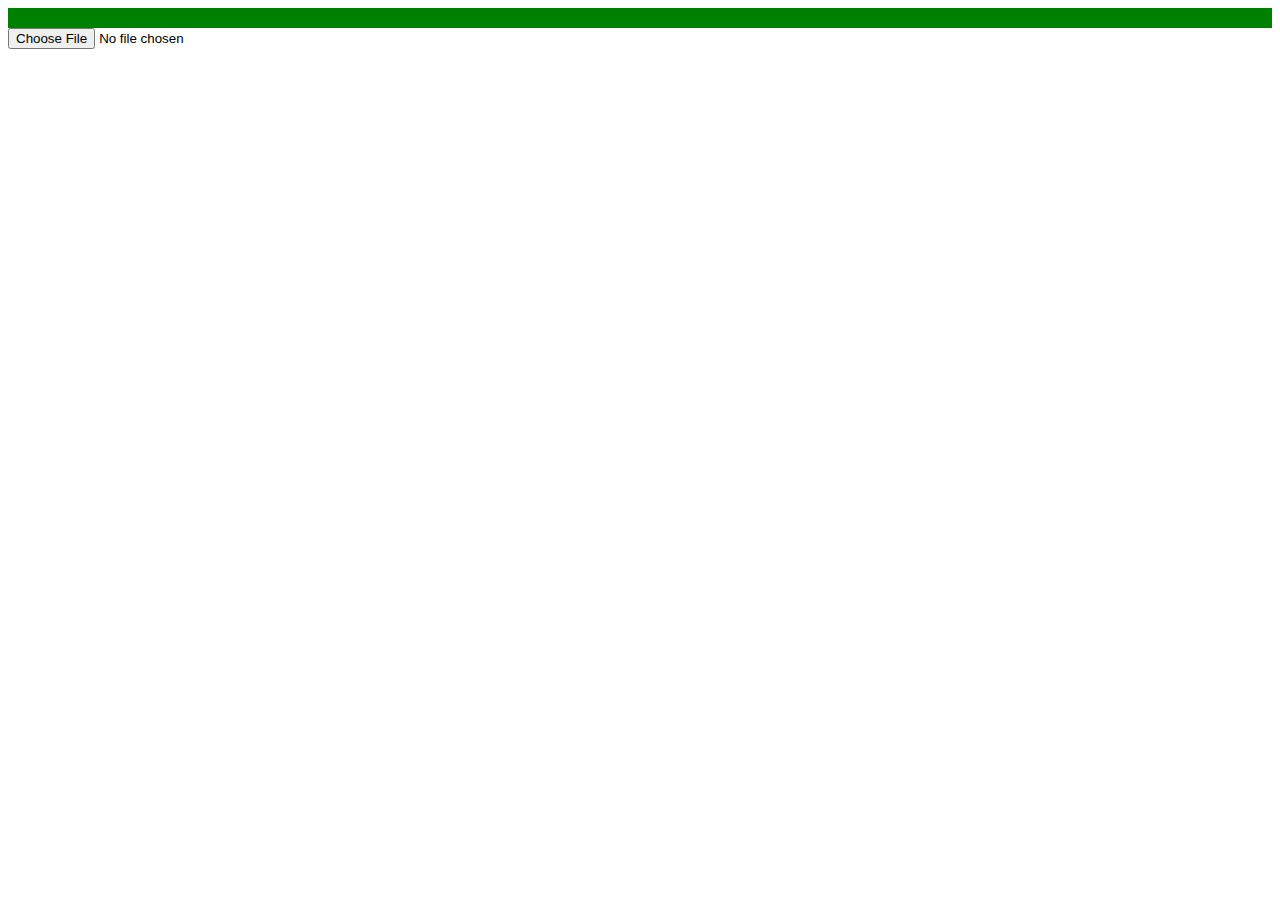
<file: Chapter 08/index.html>
<!DOCTYPE html>
<html lang="en">
<head>
    <meta charset="UTF-8">
    <meta name="viewport" content="width=device-width, initial-scale=1.0">
    <title>Offline Note-taking App</title>
    <link rel="stylesheet" href="style.css">
</head>
<body>
    <div id="connectivityStatus"></div>
    <input type="file" accept="image/*" capture="camera" id="cameraInput">
    <script src="service-worker.js"></script>
    <script src="db.js"></script>
    <script src="app.js"></script>
    <script src="push.js"></script>
</body>
</html>
</file>
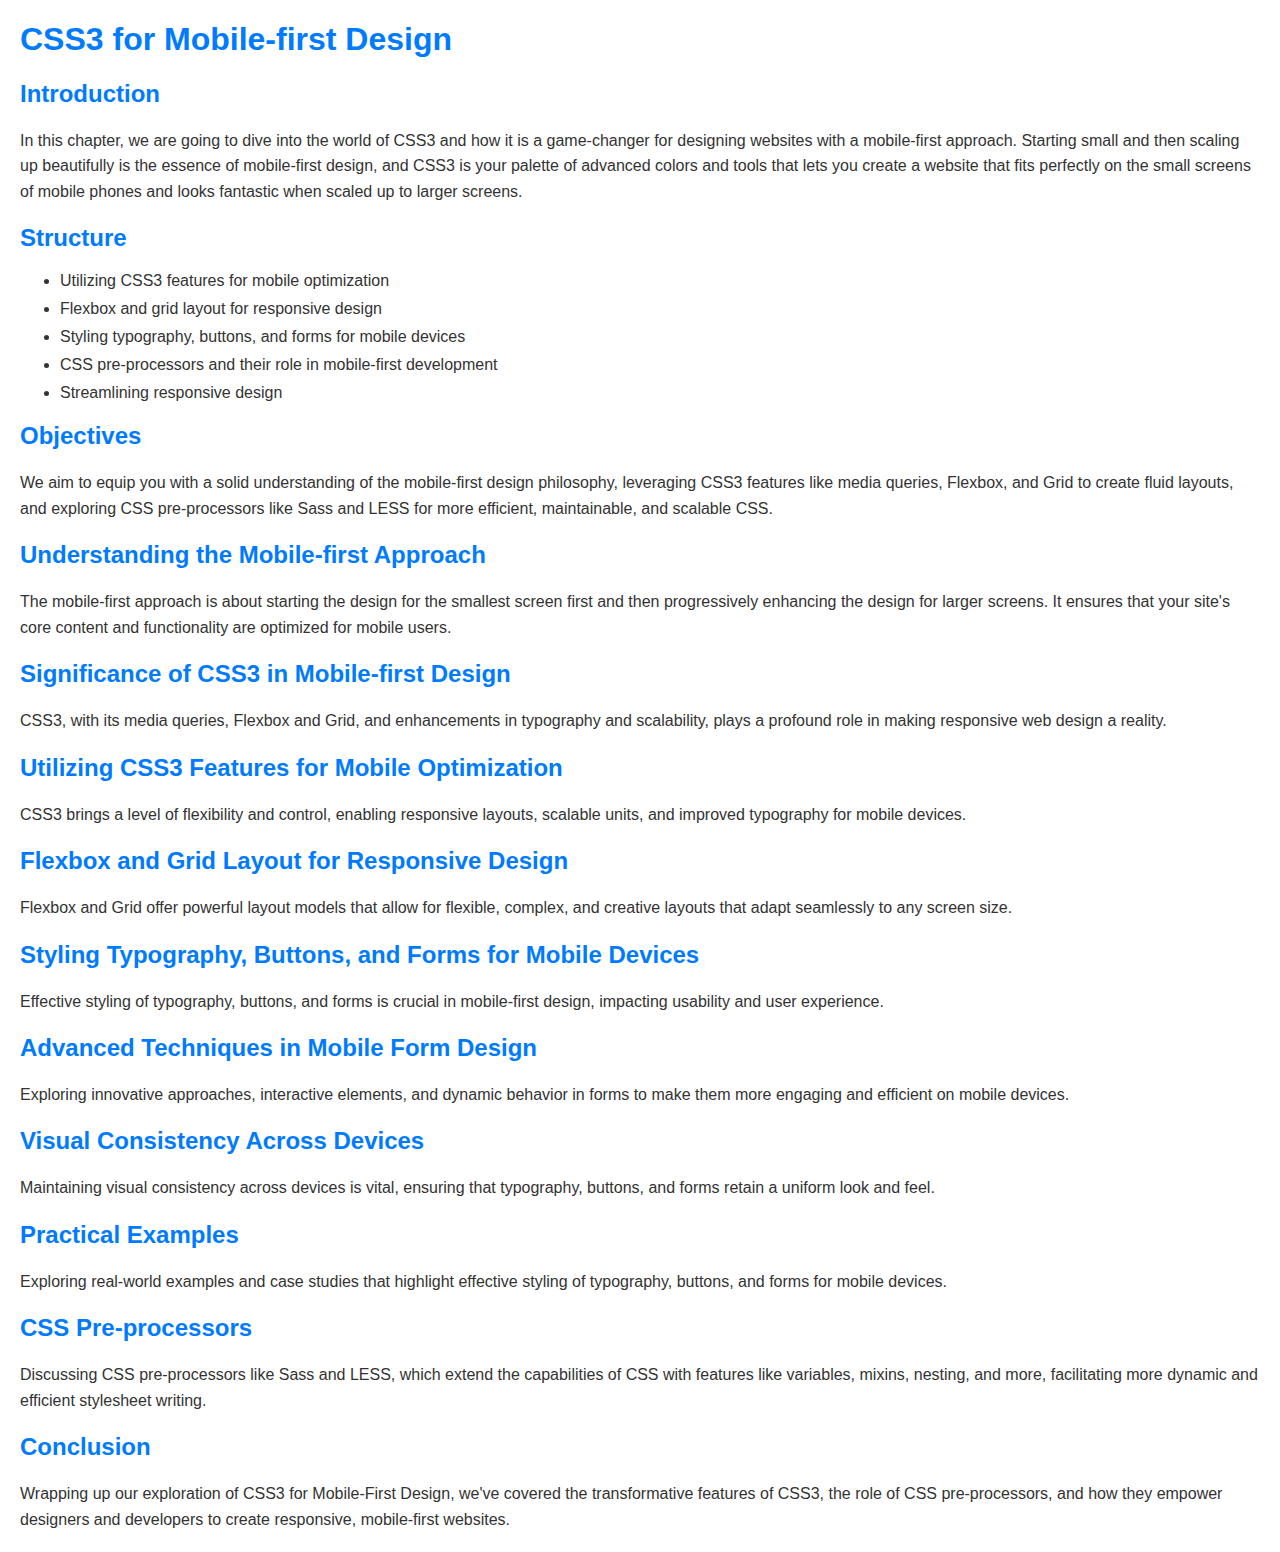
<file: Chapter 03/index_chapter_3.html>
<!DOCTYPE html>
<html lang="en">
<head>
    <meta charset="UTF-8">
    <meta name="viewport" content="width=device-width, initial-scale=1.0">
    <title>CSS3 for Mobile-first Design</title>
    <link rel="stylesheet" href="style_chapter_3.css">
</head>
<body>

<h1>CSS3 for Mobile-first Design</h1>

<h2>Introduction</h2>
<p>In this chapter, we are going to dive into the world of CSS3 and how it is a game-changer for designing websites with a mobile-first approach. Starting small and then scaling up beautifully is the essence of mobile-first design, and CSS3 is your palette of advanced colors and tools that lets you create a website that fits perfectly on the small screens of mobile phones and looks fantastic when scaled up to larger screens.</p>

<h2>Structure</h2>
<ul>
    <li>Utilizing CSS3 features for mobile optimization</li>
    <li>Flexbox and grid layout for responsive design</li>
    <li>Styling typography, buttons, and forms for mobile devices</li>
    <li>CSS pre-processors and their role in mobile-first development</li>
    <li>Streamlining responsive design</li>
</ul>

<h2>Objectives</h2>
<p>We aim to equip you with a solid understanding of the mobile-first design philosophy, leveraging CSS3 features like media queries, Flexbox, and Grid to create fluid layouts, and exploring CSS pre-processors like Sass and LESS for more efficient, maintainable, and scalable CSS.</p>

<h2>Understanding the Mobile-first Approach</h2>
<p>The mobile-first approach is about starting the design for the smallest screen first and then progressively enhancing the design for larger screens. It ensures that your site's core content and functionality are optimized for mobile users.</p>

<h2>Significance of CSS3 in Mobile-first Design</h2>
<p>CSS3, with its media queries, Flexbox and Grid, and enhancements in typography and scalability, plays a profound role in making responsive web design a reality.</p>

<h2>Utilizing CSS3 Features for Mobile Optimization</h2>
<p>CSS3 brings a level of flexibility and control, enabling responsive layouts, scalable units, and improved typography for mobile devices.</p>

<h2>Flexbox and Grid Layout for Responsive Design</h2>
<p>Flexbox and Grid offer powerful layout models that allow for flexible, complex, and creative layouts that adapt seamlessly to any screen size.</p>

<h2>Styling Typography, Buttons, and Forms for Mobile Devices</h2>
<p>Effective styling of typography, buttons, and forms is crucial in mobile-first design, impacting usability and user experience.</p>

<h2>Advanced Techniques in Mobile Form Design</h2>
<p>Exploring innovative approaches, interactive elements, and dynamic behavior in forms to make them more engaging and efficient on mobile devices.</p>

<h2>Visual Consistency Across Devices</h2>
<p>Maintaining visual consistency across devices is vital, ensuring that typography, buttons, and forms retain a uniform look and feel.</p>

<h2>Practical Examples</h2>
<p>Exploring real-world examples and case studies that highlight effective styling of typography, buttons, and forms for mobile devices.</p>

<h2>CSS Pre-processors</h2>
<p>Discussing CSS pre-processors like Sass and LESS, which extend the capabilities of CSS with features like variables, mixins, nesting, and more, facilitating more dynamic and efficient stylesheet writing.</p>

<h2>Conclusion</h2>
<p>Wrapping up our exploration of CSS3 for Mobile-First Design, we've covered the transformative features of CSS3, the role of CSS pre-processors, and how they empower designers and developers to create responsive, mobile-first websites.</p>

</body>
</html>
</file>
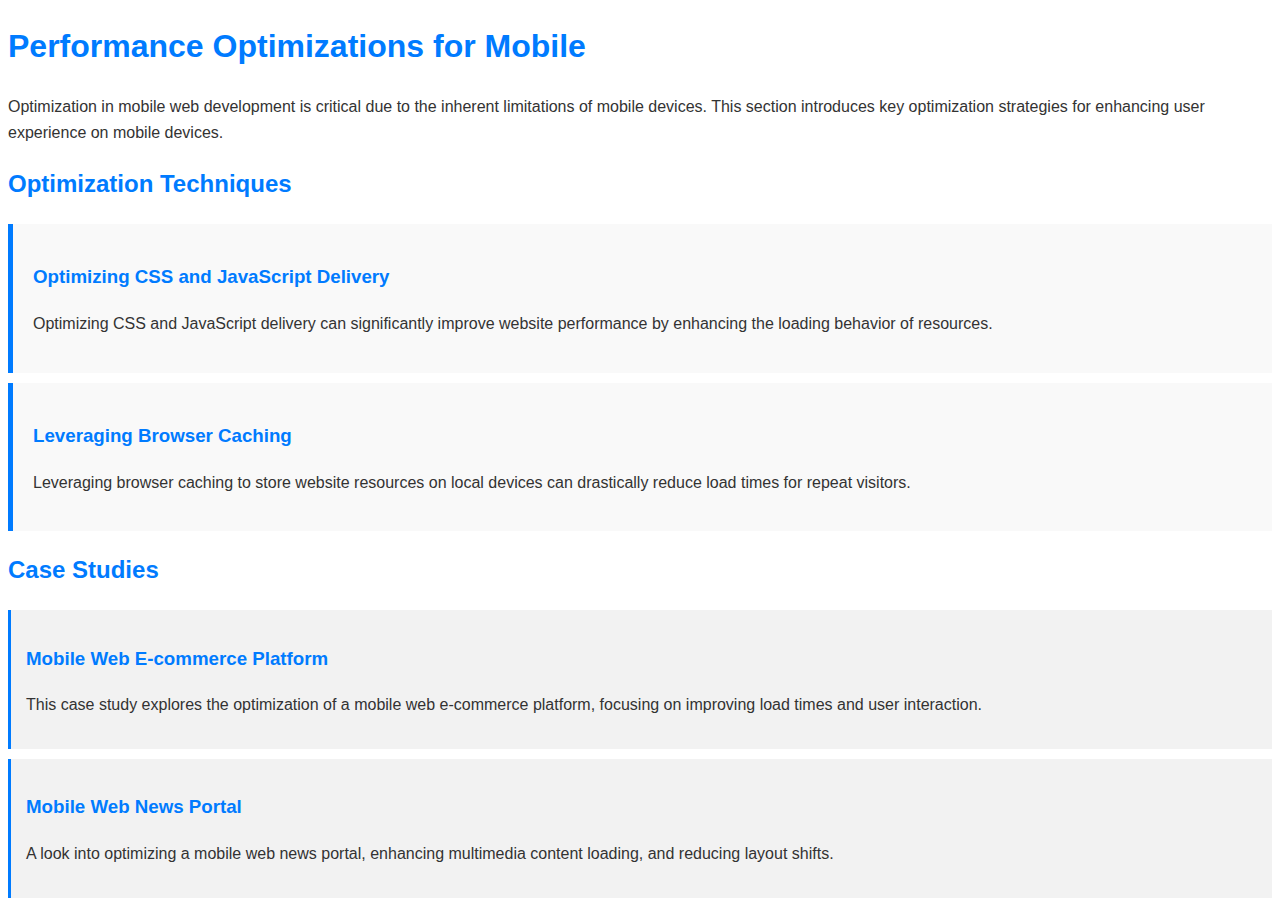
<file: Chapter 04/chapter_4_performance_optimizations.html>
<!DOCTYPE html>
<html lang="en">
<head>
    <meta charset="UTF-8">
    <meta name="viewport" content="width=device-width, initial-scale=1.0">
    <title>Performance Optimizations for Mobile</title>
    <link rel="stylesheet" href="chapter_4_styles.css">
</head>
<body>
    <!-- Introduction section -->
    <section id="introduction">
        <h1>Performance Optimizations for Mobile</h1>
        <p>Optimization in mobile web development is critical due to the inherent limitations of mobile devices. This section introduces key optimization strategies for enhancing user experience on mobile devices.</p>
    </section>

    <!-- Optimization Techniques section -->
    <section id="optimization-techniques">
        <h2>Optimization Techniques</h2>
        <!-- Optimizing CSS and JS Delivery -->
        <article id="optimize-css-js">
            <h3>Optimizing CSS and JavaScript Delivery</h3>
            <p>Optimizing CSS and JavaScript delivery can significantly improve website performance by enhancing the loading behavior of resources.</p>
        </article>
        <!-- Leveraging Browser Caching -->
        <article id="browser-caching">
            <h3>Leveraging Browser Caching</h3>
            <p>Leveraging browser caching to store website resources on local devices can drastically reduce load times for repeat visitors.</p>
        </article>
    </section>

    <!-- Case Studies section -->
    <section id="case-studies">
        <h2>Case Studies</h2>
        <article id="case-study-1">
            <h3>Mobile Web E-commerce Platform</h3>
            <p>This case study explores the optimization of a mobile web e-commerce platform, focusing on improving load times and user interaction.</p>
        </article>
        <article id="case-study-2">
            <h3>Mobile Web News Portal</h3>
            <p>A look into optimizing a mobile web news portal, enhancing multimedia content loading, and reducing layout shifts.</p>
        </article>
    </section>

    <script src="chapter_4_script.js"></script>
</body>
</html>
</file>
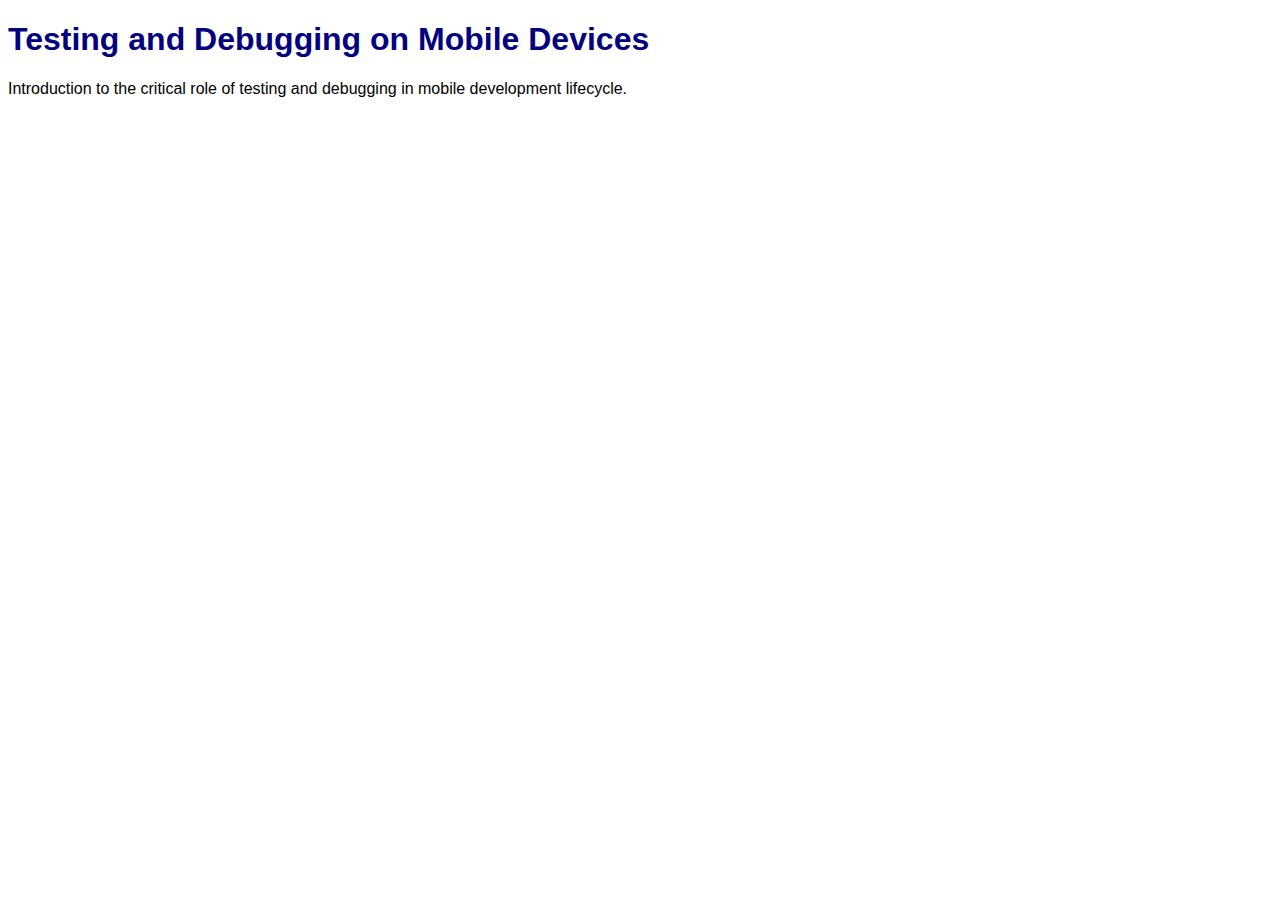
<file: Chapter 05/chapter_5_testing_debugging.html>
<!DOCTYPE html>
<html lang="en">
<head>
    <meta charset="UTF-8">
    <meta name="viewport" content="width=device-width, initial-scale=1.0">
    <title>Chapter 5: Testing and Debugging on Mobile Devices</title>
    <link rel="stylesheet" href="chapter_5_styles.css">
</head>
<body>
    <h1>Testing and Debugging on Mobile Devices</h1>
    <p>Introduction to the critical role of testing and debugging in mobile development lifecycle.</p>
    <!-- Other HTML content related to chapter 5 -->
    <script src="chapter_5_script.js"></script>
</body>
</html>
</file>
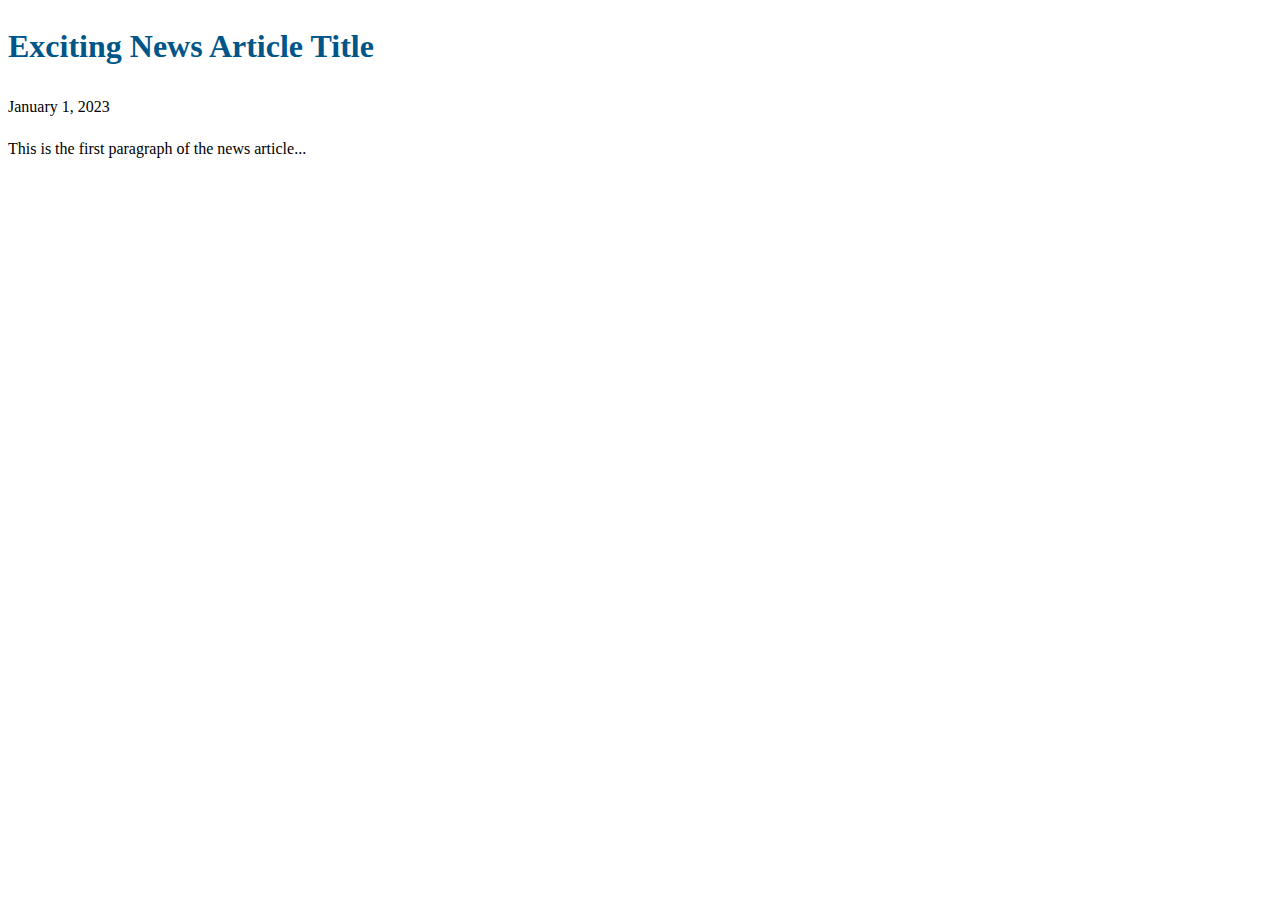
<file: Chapter 07/amp_example.html>
<!DOCTYPE html>
<html amp lang="en">
<head>
    <meta charset="utf-8">
    <script async src="https://cdn.ampproject.org/v0.js"></script>
    <title>News Article Title</title>
    <link rel="canonical" href="http://example.com/regular-html-version.html"/>
    <meta name="viewport" content="width=device-width,minimum-scale=1,initial-scale=1">
    <style amp-boilerplate>
        body{-webkit-animation:-amp-start 8s steps(1,end) 0s 1 normal both;-moz-animation:-amp-start 8s steps(1,end) 0s 1 normal both;-ms-animation:-amp-start 8s steps(1,end) 0s 1 normal both;animation:-amp-start 8s steps(1,end) 0s 1 normal both}@-webkit-keyframes -amp-start{from{visibility:hidden}to{visibility:visible}}@-moz-keyframes -amp-start{from{visibility:hidden}to{visibility:visible}}@-ms-keyframes -amp-start{from{visibility:hidden}to{visibility:visible}}@-o-keyframes -amp-start{from{visibility:hidden}to{visibility:visible}}@keyframes -amp-start{from{visibility:hidden}to{visibility:visible}}
    </style>
    <noscript><style amp-boilerplate>body{-webkit-animation:none;-moz-animation:none;-ms-animation:none;animation:none}</style></noscript>
    <style amp-custom>
        /* Custom Styles Here */
        article {
            font-family: 'Georgia', serif;
            line-height: 1.6;
        }
        h1 {
            color: #005689;
        }
    </style>
</head>
<body>
    <article>
        <header>
            <h1>Exciting News Article Title</h1>
            <p><time datetime="2023-01-01">January 1, 2023</time></p>
        </header>
        <p>This is the first paragraph of the news article...</p>
        <amp-img src="path-to-your-image.jpg" width="800" height="600" alt="A descriptive image alternative text" layout="responsive"></amp-img>
        <amp-video controls width="480" height="270" layout="responsive">
            <source src="path-to-your-video.mp4" type="video/mp4">
        </amp-video>
        <!-- More content -->
    </article>
</body>
</html>
</file>
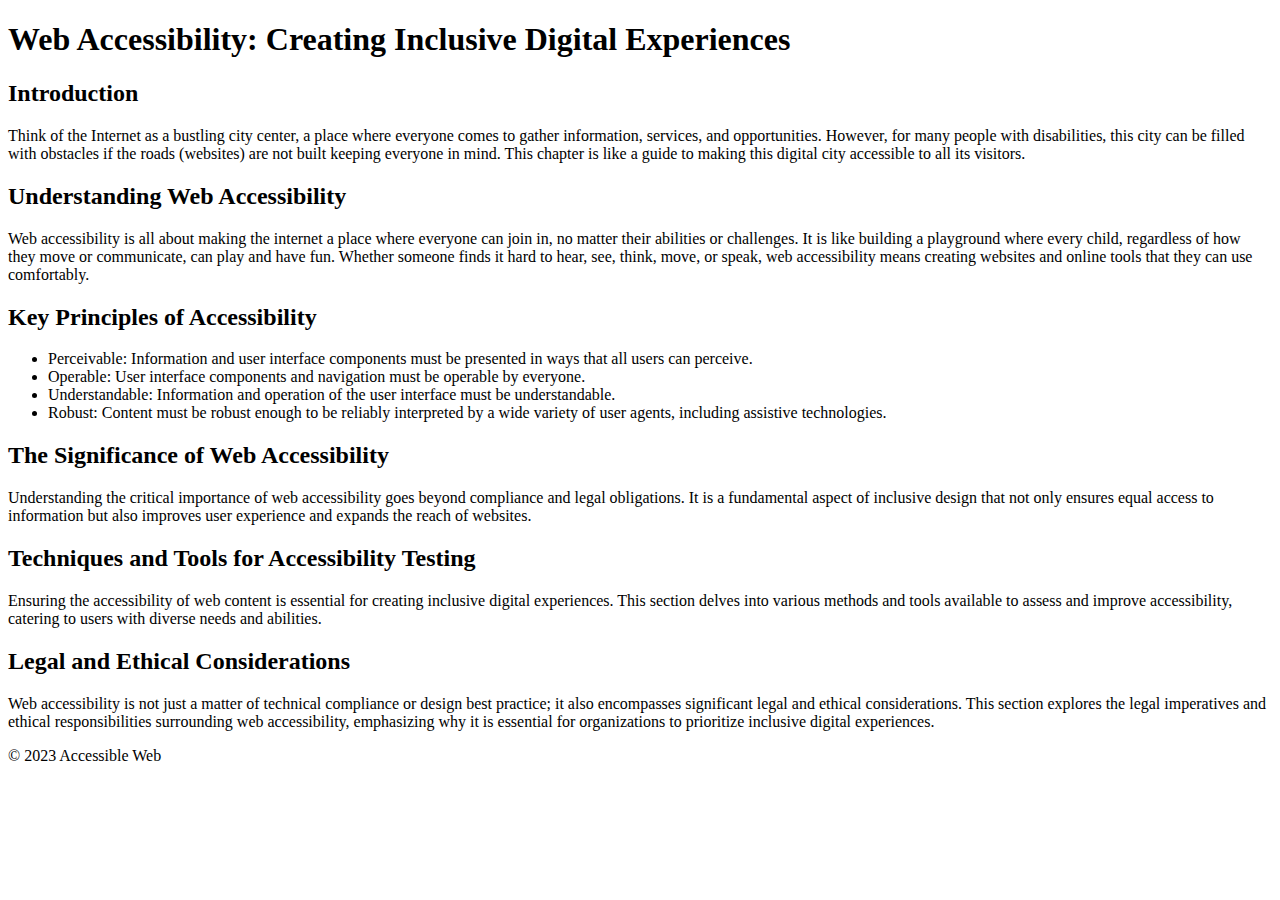
<file: Chapter 09/index_chapter_9.html>
<!DOCTYPE html>
<html lang="en">
<head>
    <meta charset="UTF-8">
    <meta name="viewport" content="width=device-width, initial-scale=1.0">
    <title>Web Accessibility: Creating Inclusive Digital Experiences</title>
</head>
<body>
    <header>
        <h1>Web Accessibility: Creating Inclusive Digital Experiences</h1>
    </header>
    <main>
        <section>
            <h2>Introduction</h2>
            <p>Think of the Internet as a bustling city center, a place where everyone comes to gather information, services, and opportunities. However, for many people with disabilities, this city can be filled with obstacles if the roads (websites) are not built keeping everyone in mind. This chapter is like a guide to making this digital city accessible to all its visitors.</p>
        </section>
        <section>
            <h2>Understanding Web Accessibility</h2>
            <p>Web accessibility is all about making the internet a place where everyone can join in, no matter their abilities or challenges. It is like building a playground where every child, regardless of how they move or communicate, can play and have fun. Whether someone finds it hard to hear, see, think, move, or speak, web accessibility means creating websites and online tools that they can use comfortably.</p>
        </section>
        <section>
            <h2>Key Principles of Accessibility</h2>
            <ul>
                <li>Perceivable: Information and user interface components must be presented in ways that all users can perceive.</li>
                <li>Operable: User interface components and navigation must be operable by everyone.</li>
                <li>Understandable: Information and operation of the user interface must be understandable.</li>
                <li>Robust: Content must be robust enough to be reliably interpreted by a wide variety of user agents, including assistive technologies.</li>
            </ul>
        </section>
        <section>
            <h2>The Significance of Web Accessibility</h2>
            <p>Understanding the critical importance of web accessibility goes beyond compliance and legal obligations. It is a fundamental aspect of inclusive design that not only ensures equal access to information but also improves user experience and expands the reach of websites.</p>
        </section>
        <section>
            <h2>Techniques and Tools for Accessibility Testing</h2>
            <p>Ensuring the accessibility of web content is essential for creating inclusive digital experiences. This section delves into various methods and tools available to assess and improve accessibility, catering to users with diverse needs and abilities.</p>
        </section>
        <section>
            <h2>Legal and Ethical Considerations</h2>
            <p>Web accessibility is not just a matter of technical compliance or design best practice; it also encompasses significant legal and ethical considerations. This section explores the legal imperatives and ethical responsibilities surrounding web accessibility, emphasizing why it is essential for organizations to prioritize inclusive digital experiences.</p>
        </section>
    </main>
    <footer>
        <p>&copy; 2023 Accessible Web</p>
    </footer>
</body>
</html>
</file>
<file: Chapter 08/style.css>
#connectivityStatus {
    color: white;
    padding: 10px;
    background-color: green; /* Default assuming online */
}
</file>
<file: Chapter 03/style_chapter_3.css>
body {
    font-family: Arial, sans-serif;
    margin: 20px;
    padding: 0;
    color: #333;
}

h1, h2 {
    color: #007bff;
}

p {
    line-height: 1.6;
}

ul {
    margin-bottom: 20px;
}

li {
    margin-bottom: 10px;
}
</file>
<file: Chapter 04/chapter_4_styles.css>
/* Base styles */
body {
    font-family: Arial, sans-serif;
    line-height: 1.6;
    color: #333;
}

h1, h2, h3 {
    color: #007BFF;
}

section {
    margin-bottom: 20px;
}

/* Optimization Techniques styles */
#optimization-techniques article {
    background-color: #f9f9f9;
    margin: 10px 0;
    padding: 20px;
    border-left: 5px solid #007BFF;
}

/* Case Studies styles */
#case-studies article {
    background-color: #f2f2f2;
    margin: 10px 0;
    padding: 15px;
    border-left: 3px solid #007BFF;
}
</file>
<file: Chapter 05/chapter_5_styles.css>
/* CSS content for Chapter 5 */
body {
    font-family: Arial, sans-serif;
}

h1 {
    color: navy;
}

p {
    margin: 20px 0;
}
</file>
